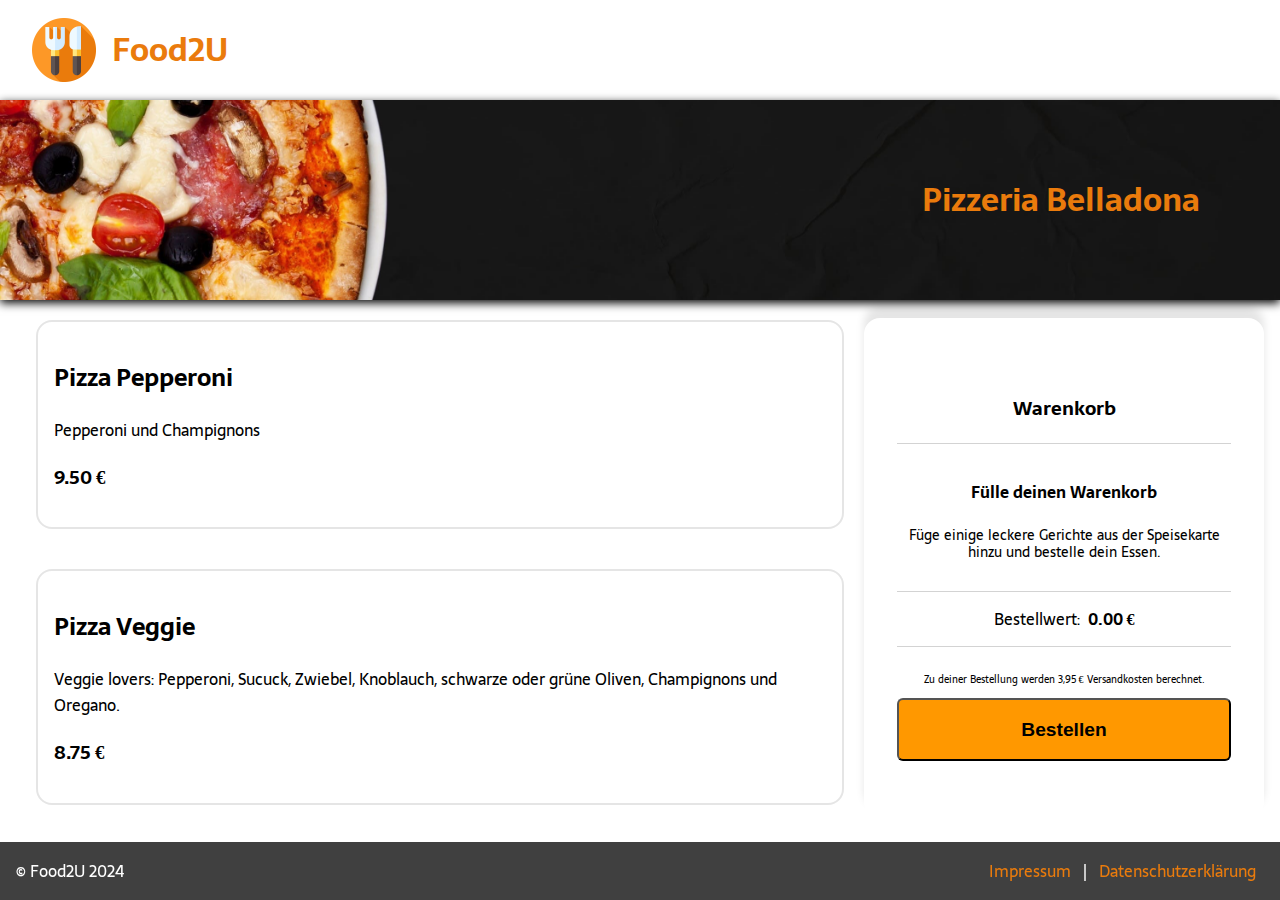
<file: index.html>
<!DOCTYPE html>
<html lang="en">
<head>
    <meta charset="UTF-8">
    <meta name="viewport" content="width=device-width, initial-scale=1.0">
    <title>Food2U</title>
    <link rel="stylesheet" href="style.css">
    <link rel="stylesheet" href="fonts.css">
    <script src="script.js"></script>
</head>
<body onload="render()">
   <div class="content" id="index"></div>
</body>
</html>
</file>
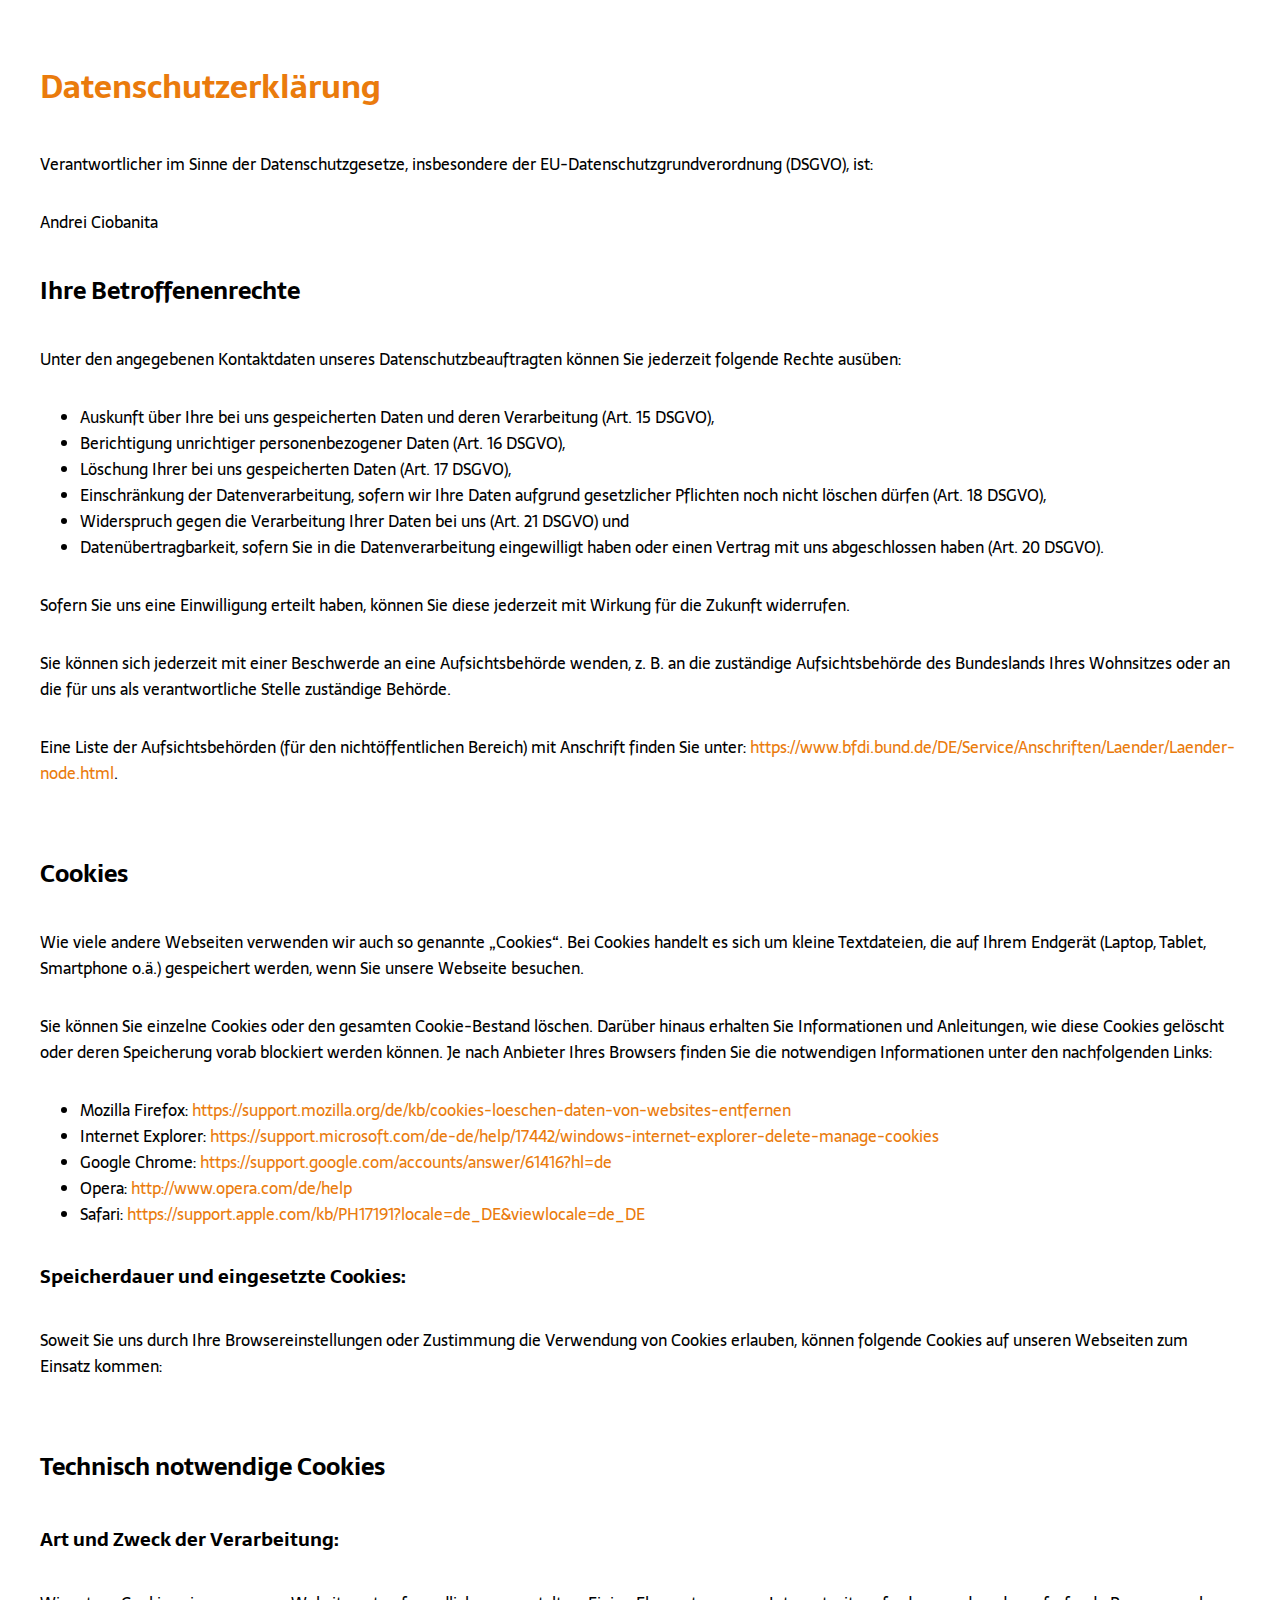
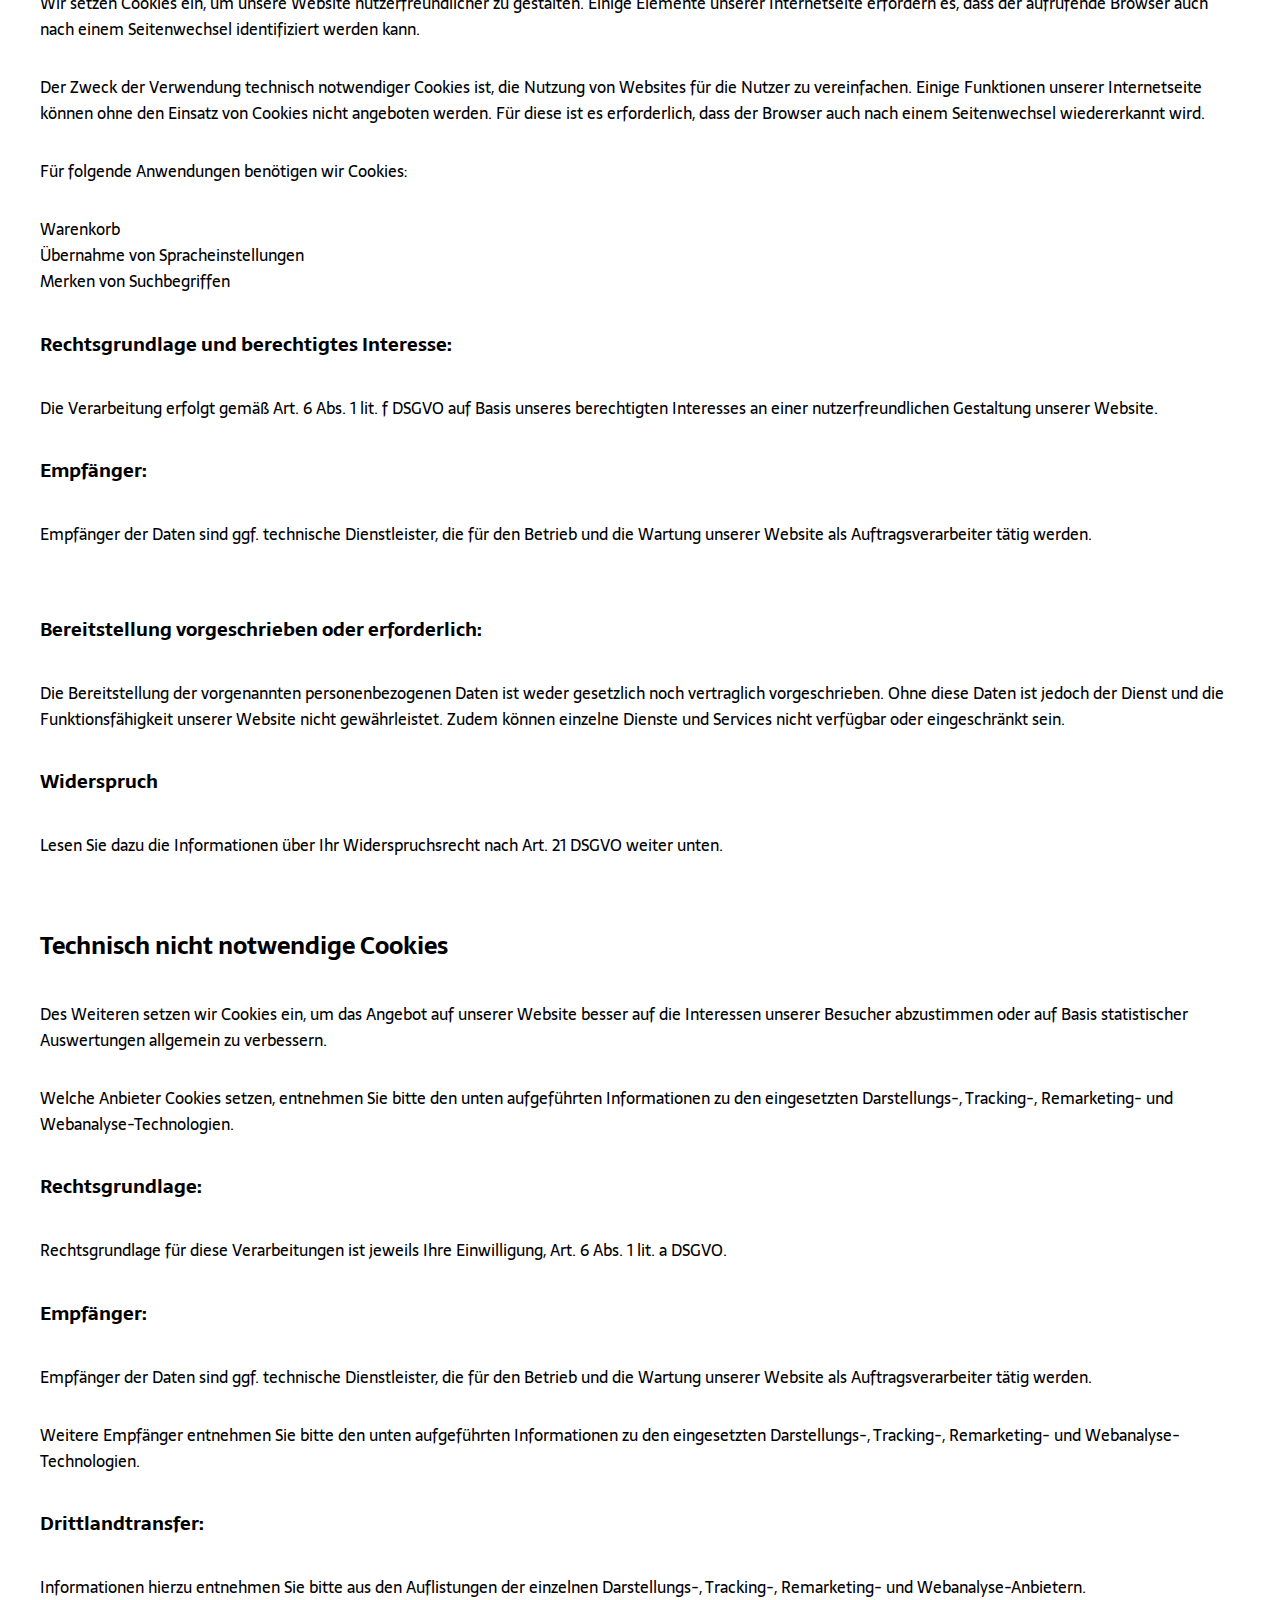
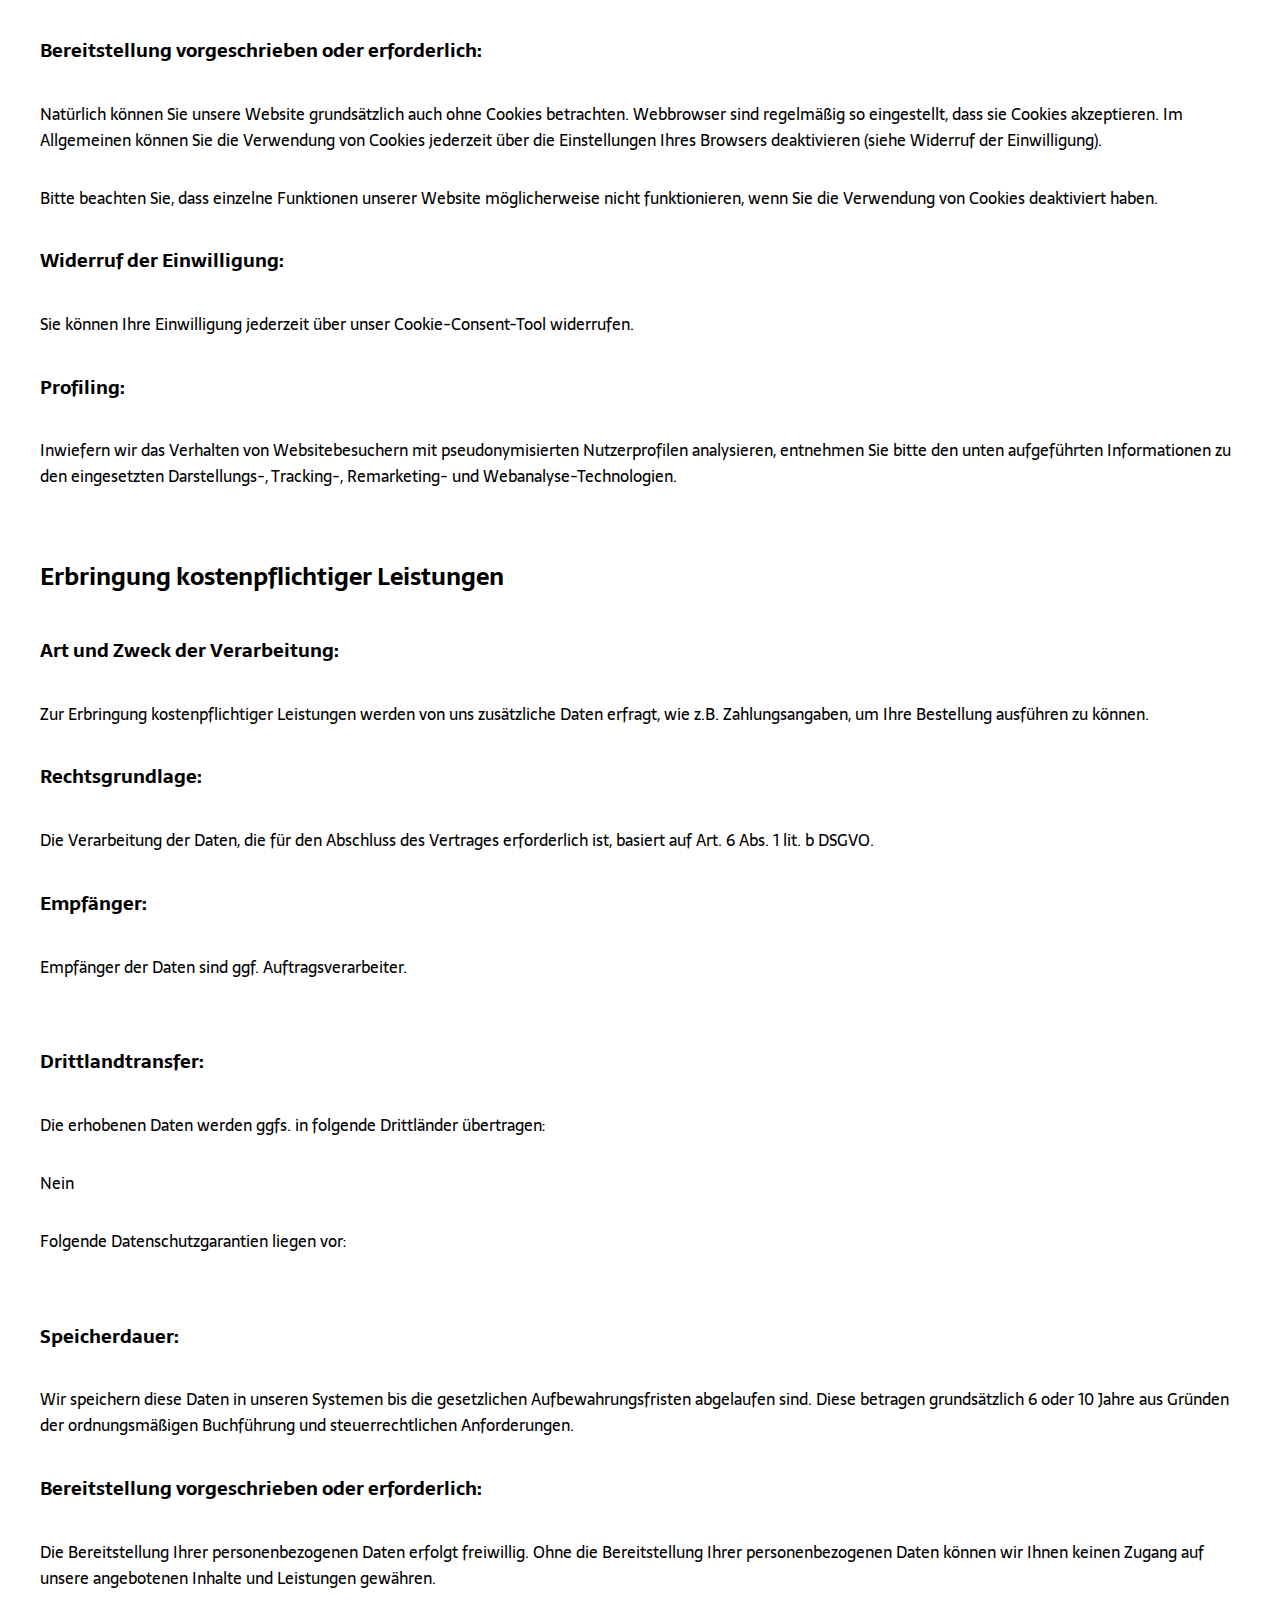
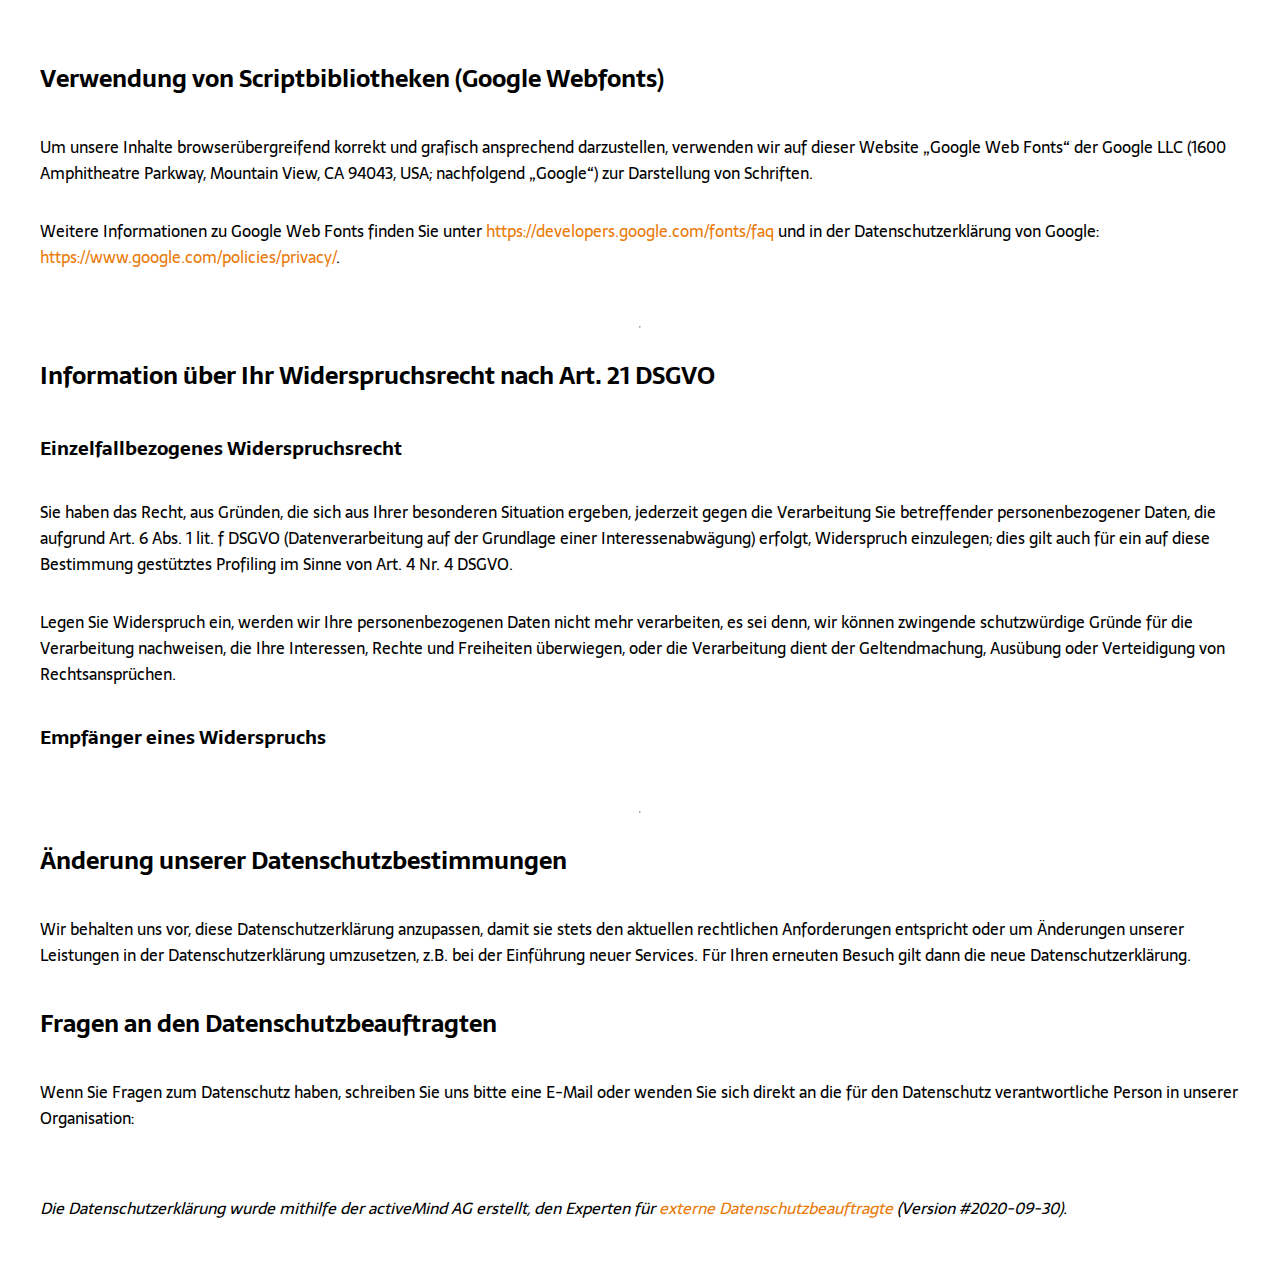
<file: datenschutz.html>
<!DOCTYPE html>
<html lang="en">

<head>
    <meta charset="UTF-8">
    <meta name="viewport" content="width=device-width, initial-scale=1.0">
    <title>Datenschutzerklärung</title>
    <link rel="stylesheet" href="legals.css">
    <link rel="stylesheet" href="fonts.css">
    <script src="script.js"></script>
</head>

<body>    
    <h1>Datenschutzerklärung</h1>
    <p>Verantwortlicher im Sinne der Datenschutzgesetze, insbesondere der EU-Datenschutzgrundverordnung (DSGVO), ist:
    </p>
    <p>Andrei Ciobanita</p>
    <h2>Ihre Betroffenenrechte</h2>
    <p>Unter den angegebenen Kontaktdaten unseres Datenschutzbeauftragten können Sie jederzeit folgende Rechte ausüben:
    </p>
    <ul>
        <li>Auskunft über Ihre bei uns gespeicherten Daten und deren Verarbeitung (Art. 15 DSGVO),</li>
        <li>Berichtigung unrichtiger personenbezogener Daten (Art. 16 DSGVO),</li>
        <li>Löschung Ihrer bei uns gespeicherten Daten (Art. 17 DSGVO),</li>
        <li>Einschränkung der Datenverarbeitung, sofern wir Ihre Daten aufgrund gesetzlicher Pflichten noch nicht
            löschen
            dürfen (Art. 18 DSGVO),</li>
        <li>Widerspruch gegen die Verarbeitung Ihrer Daten bei uns (Art. 21 DSGVO) und</li>
        <li>Datenübertragbarkeit, sofern Sie in die Datenverarbeitung eingewilligt haben oder einen Vertrag mit uns
            abgeschlossen haben (Art. 20 DSGVO).</li>
    </ul>
    <p>Sofern Sie uns eine Einwilligung erteilt haben, können Sie diese jederzeit mit Wirkung für die Zukunft
        widerrufen.
    </p>
    <p>Sie können sich jederzeit mit einer Beschwerde an eine Aufsichtsbehörde wenden, z. B. an die zuständige
        Aufsichtsbehörde des Bundeslands Ihres Wohnsitzes oder an die für uns als verantwortliche Stelle zuständige
        Behörde.
    </p>
    <p>Eine Liste der Aufsichtsbehörden (für den nichtöffentlichen Bereich) mit Anschrift finden Sie unter: <a
            href="https://www.bfdi.bund.de/DE/Service/Anschriften/Laender/Laender-node.html" target="_blank"
            rel="noopener nofollow">https://www.bfdi.bund.de/DE/Service/Anschriften/Laender/Laender-node.html</a>.</p>
    <p></p>
    <h2>Cookies</h2>
    <p>Wie viele andere Webseiten verwenden wir auch so genannte „Cookies“. Bei Cookies handelt es sich um kleine
        Textdateien, die auf Ihrem Endgerät (Laptop, Tablet, Smartphone o.ä.) gespeichert werden, wenn Sie unsere
        Webseite
        besuchen. </p>
    <p>Sie können Sie einzelne Cookies oder den gesamten Cookie-Bestand löschen. Darüber hinaus erhalten Sie
        Informationen
        und Anleitungen, wie diese Cookies gelöscht oder deren Speicherung vorab blockiert werden können. Je nach
        Anbieter
        Ihres Browsers finden Sie die notwendigen Informationen unter den nachfolgenden Links:</p>
    <ul>
        <li>Mozilla Firefox: <a href="https://support.mozilla.org/de/kb/cookies-loeschen-daten-von-websites-entfernen"
                target="_blank"
                rel="nofollow noopener">https://support.mozilla.org/de/kb/cookies-loeschen-daten-von-websites-entfernen</a>
        </li>
        <li>Internet Explorer: <a
                href="https://support.microsoft.com/de-de/help/17442/windows-internet-explorer-delete-manage-cookies"
                target="_blank"
                rel="nofollow noopener">https://support.microsoft.com/de-de/help/17442/windows-internet-explorer-delete-manage-cookies</a>
        </li>
        <li>Google Chrome: <a href="https://support.google.com/accounts/answer/61416?hl=de" target="_blank"
                rel="nofollow noopener">https://support.google.com/accounts/answer/61416?hl=de</a></li>
        <li>Opera: <a href="http://www.opera.com/de/help" target="_blank"
                rel="nofollow noopener">http://www.opera.com/de/help</a></li>
        <li>Safari: <a href="https://support.apple.com/kb/PH17191?locale=de_DE&viewlocale=de_DE" target="_blank"
                rel="nofollow noopener">https://support.apple.com/kb/PH17191?locale=de_DE&viewlocale=de_DE</a></li>
    </ul>
    <h3>Speicherdauer und eingesetzte Cookies:</h3>
    <p>Soweit Sie uns durch Ihre Browsereinstellungen oder Zustimmung die Verwendung von Cookies erlauben, können
        folgende
        Cookies auf unseren Webseiten zum Einsatz kommen:</p>
    <p></p>
    <h2>Technisch notwendige Cookies </h2>
    <h3>Art und Zweck der Verarbeitung: </h3>
    <p>Wir setzen Cookies ein, um unsere Website nutzerfreundlicher zu gestalten. Einige Elemente unserer Internetseite
        erfordern es, dass der aufrufende Browser auch nach einem Seitenwechsel identifiziert werden kann.</p>
    <p>Der Zweck der Verwendung technisch notwendiger Cookies ist, die Nutzung von Websites für die Nutzer zu
        vereinfachen.
        Einige Funktionen unserer Internetseite können ohne den Einsatz von Cookies nicht angeboten werden. Für diese
        ist es
        erforderlich, dass der Browser auch nach einem Seitenwechsel wiedererkannt wird.</p>
    <p>Für folgende Anwendungen benötigen wir Cookies:</p>
    <p>Warenkorb<br>Übernahme von Spracheinstellungen<br>Merken von Suchbegriffen</p>
    <h3>Rechtsgrundlage und berechtigtes Interesse: </h3>
    <p>Die Verarbeitung erfolgt gemäß Art. 6 Abs. 1 lit. f DSGVO auf Basis unseres berechtigten Interesses an einer
        nutzerfreundlichen Gestaltung unserer Website.</p>
    <h3>Empfänger: </h3>
    <p>Empfänger der Daten sind ggf. technische Dienstleister, die für den Betrieb und die Wartung unserer Website als
        Auftragsverarbeiter tätig werden.</p>
    <p></p>
    <h3>Bereitstellung vorgeschrieben oder erforderlich:</h3>
    <p>Die Bereitstellung der vorgenannten personenbezogenen Daten ist weder gesetzlich noch vertraglich vorgeschrieben.
        Ohne diese Daten ist jedoch der Dienst und die Funktionsfähigkeit unserer Website nicht gewährleistet. Zudem
        können
        einzelne Dienste und Services nicht verfügbar oder eingeschränkt sein.</p>
    <h3>Widerspruch</h3>
    <p>Lesen Sie dazu die Informationen über Ihr Widerspruchsrecht nach Art. 21 DSGVO weiter unten.</p>
    <p></p>
    <h2>Technisch nicht notwendige Cookies</h2>
    <p>Des Weiteren setzen wir Cookies ein, um das Angebot auf unserer Website besser auf die Interessen unserer
        Besucher
        abzustimmen oder auf Basis statistischer Auswertungen allgemein zu verbessern.</p>
    <p>Welche Anbieter Cookies setzen, entnehmen Sie bitte den unten aufgeführten Informationen zu den eingesetzten
        Darstellungs-, Tracking-, Remarketing- und Webanalyse-Technologien.</p>
    <h3>Rechtsgrundlage:</h3>
    <p>Rechtsgrundlage für diese Verarbeitungen ist jeweils Ihre Einwilligung, Art. 6 Abs. 1 lit. a DSGVO.</p>
    <h3>Empfänger:</h3>
    <p>Empfänger der Daten sind ggf. technische Dienstleister, die für den Betrieb und die Wartung unserer Website als
        Auftragsverarbeiter tätig werden. </p>
    <p>Weitere Empfänger entnehmen Sie bitte den unten aufgeführten Informationen zu den eingesetzten Darstellungs-,
        Tracking-, Remarketing- und Webanalyse-Technologien.</p>
    <h3>Drittlandtransfer:</h3>
    <p>Informationen hierzu entnehmen Sie bitte aus den Auflistungen der einzelnen Darstellungs-, Tracking-,
        Remarketing-
        und Webanalyse-Anbietern.</p>
    <h3>Bereitstellung vorgeschrieben oder erforderlich:</h3>
    <p>Natürlich können Sie unsere Website grundsätzlich auch ohne Cookies betrachten. Webbrowser sind regelmäßig so
        eingestellt, dass sie Cookies akzeptieren. Im Allgemeinen können Sie die Verwendung von Cookies jederzeit über
        die
        Einstellungen Ihres Browsers deaktivieren (siehe Widerruf der Einwilligung).</p>
    <p>Bitte beachten Sie, dass einzelne Funktionen unserer Website möglicherweise nicht funktionieren, wenn Sie die
        Verwendung von Cookies deaktiviert haben.</p>
    <h3>Widerruf der Einwilligung:</h3>
    <p>Sie können Ihre Einwilligung jederzeit über unser Cookie-Consent-Tool widerrufen. </p>
    <h3>Profiling:</h3>
    <p>Inwiefern wir das Verhalten von Websitebesuchern mit pseudonymisierten Nutzerprofilen analysieren, entnehmen Sie
        bitte den unten aufgeführten Informationen zu den eingesetzten Darstellungs-, Tracking-, Remarketing- und
        Webanalyse-Technologien.</p>
    <p></p>
    <h2>Erbringung kostenpflichtiger Leistungen</h2>
    <h3>Art und Zweck der Verarbeitung:</h3>
    <p>Zur Erbringung kostenpflichtiger Leistungen werden von uns zusätzliche Daten erfragt, wie z.B. Zahlungsangaben,
        um
        Ihre Bestellung ausführen zu können.</p>
    <h3>Rechtsgrundlage:</h3>
    <p>Die Verarbeitung der Daten, die für den Abschluss des Vertrages erforderlich ist, basiert auf Art. 6 Abs. 1 lit.
        b
        DSGVO.</p>
    <h3>Empfänger:</h3>
    <p>Empfänger der Daten sind ggf. Auftragsverarbeiter.</p>
    <p></p>
    <h3>Drittlandtransfer:</h3>
    <p>Die erhobenen Daten werden ggfs. in folgende Drittländer übertragen: </p>
    <p>Nein</p>
    <p>Folgende Datenschutzgarantien liegen vor: </p>
    <p></p>
    <h3>Speicherdauer:</h3>
    <p>Wir speichern diese Daten in unseren Systemen bis die gesetzlichen Aufbewahrungsfristen abgelaufen sind. Diese
        betragen grundsätzlich 6 oder 10 Jahre aus Gründen der ordnungsmäßigen Buchführung und steuerrechtlichen
        Anforderungen.</p>
    <h3>Bereitstellung vorgeschrieben oder erforderlich:</h3>
    <p>Die Bereitstellung Ihrer personenbezogenen Daten erfolgt freiwillig. Ohne die Bereitstellung Ihrer
        personenbezogenen
        Daten können wir Ihnen keinen Zugang auf unsere angebotenen Inhalte und Leistungen gewähren.</p>
    <p></p>
    <h2>Verwendung von Scriptbibliotheken (Google Webfonts)</h2>
    <p>Um unsere Inhalte browserübergreifend korrekt und grafisch ansprechend darzustellen, verwenden wir auf dieser
        Website
        „Google Web Fonts“ der Google LLC (1600 Amphitheatre Parkway, Mountain View, CA 94043, USA; nachfolgend
        „Google“)
        zur Darstellung von Schriften.</p>
    <p>Weitere Informationen zu Google Web Fonts finden Sie unter <a href="https://developers.google.com/fonts/faq"
            rel="noopener nofollow" target="_blank">https://developers.google.com/fonts/faq</a> und in der
        Datenschutzerklärung von Google: <a href="https://www.google.com/policies/privacy/" rel="noopener nofollow"
            target="_blank">https://www.google.com/policies/privacy/</a>.</p>
    <p></p>
    <hr>
    <h2>Information über Ihr Widerspruchsrecht nach Art. 21 DSGVO</h2>
    <h3>Einzelfallbezogenes Widerspruchsrecht</h3>
    <p>Sie haben das Recht, aus Gründen, die sich aus Ihrer besonderen Situation ergeben, jederzeit gegen die
        Verarbeitung
        Sie betreffender personenbezogener Daten, die aufgrund Art. 6 Abs. 1 lit. f DSGVO (Datenverarbeitung auf der
        Grundlage einer Interessenabwägung) erfolgt, Widerspruch einzulegen; dies gilt auch für ein auf diese Bestimmung
        gestütztes Profiling im Sinne von Art. 4 Nr. 4 DSGVO.</p>
    <p>Legen Sie Widerspruch ein, werden wir Ihre personenbezogenen Daten nicht mehr verarbeiten, es sei denn, wir
        können
        zwingende schutzwürdige Gründe für die Verarbeitung nachweisen, die Ihre Interessen, Rechte und Freiheiten
        überwiegen, oder die Verarbeitung dient der Geltendmachung, Ausübung oder Verteidigung von Rechtsansprüchen.</p>
    <h3>Empfänger eines Widerspruchs</h3>
    <p></p>
    <hr>
    <h2>Änderung unserer Datenschutzbestimmungen</h2>
    <p>Wir behalten uns vor, diese Datenschutzerklärung anzupassen, damit sie stets den aktuellen rechtlichen
        Anforderungen
        entspricht oder um Änderungen unserer Leistungen in der Datenschutzerklärung umzusetzen, z.B. bei der Einführung
        neuer Services. Für Ihren erneuten Besuch gilt dann die neue Datenschutzerklärung.</p>
    <h2>Fragen an den Datenschutzbeauftragten</h2>
    <p>Wenn Sie Fragen zum Datenschutz haben, schreiben Sie uns bitte eine E-Mail oder wenden Sie sich direkt an die für
        den
        Datenschutz verantwortliche Person in unserer Organisation:</p>
    <p></p>
    <p><em>Die Datenschutzerklärung wurde mithilfe der activeMind AG erstellt, den Experten für <a
                href="https://www.activemind.de/datenschutz/datenschutzbeauftragter/" target="_blank"
                rel="noopener">externe
                Datenschutzbeauftragte</a> (Version #2020-09-30).</em></p>
</body>
</html>
</file>
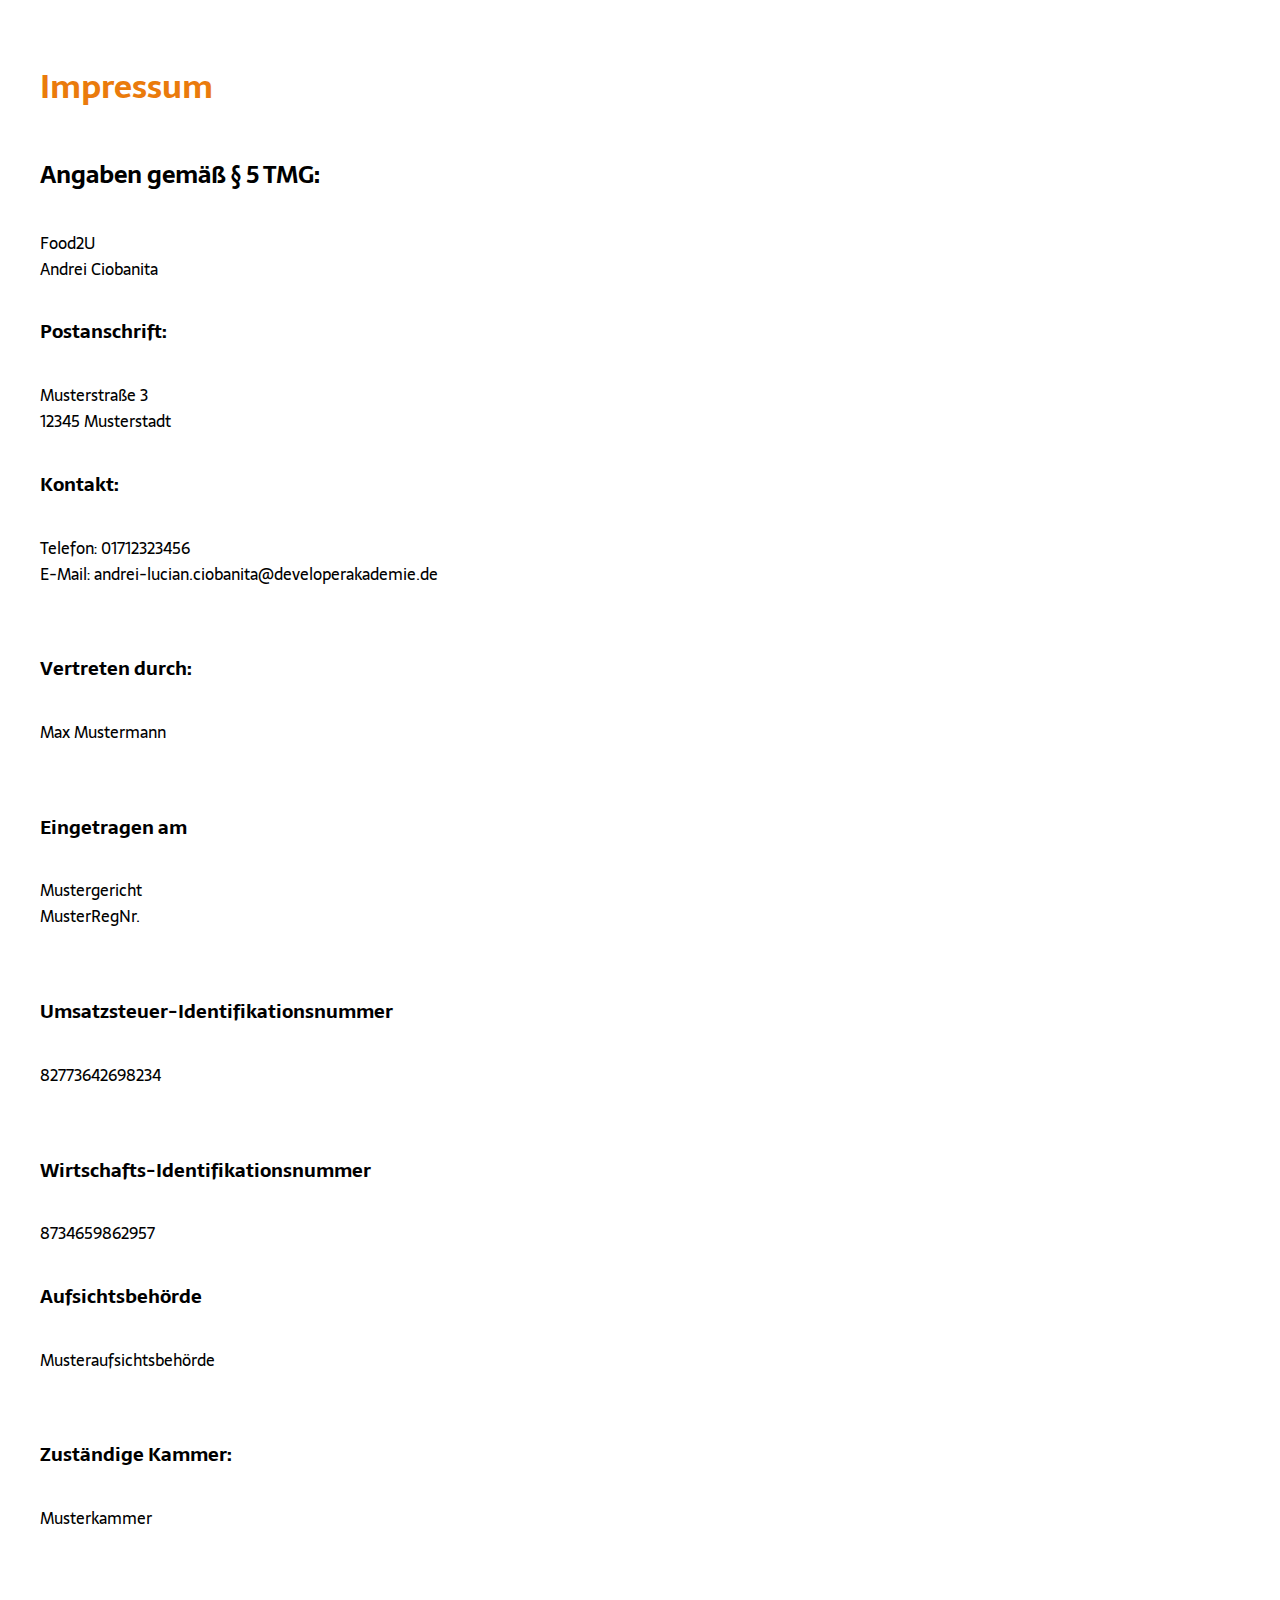
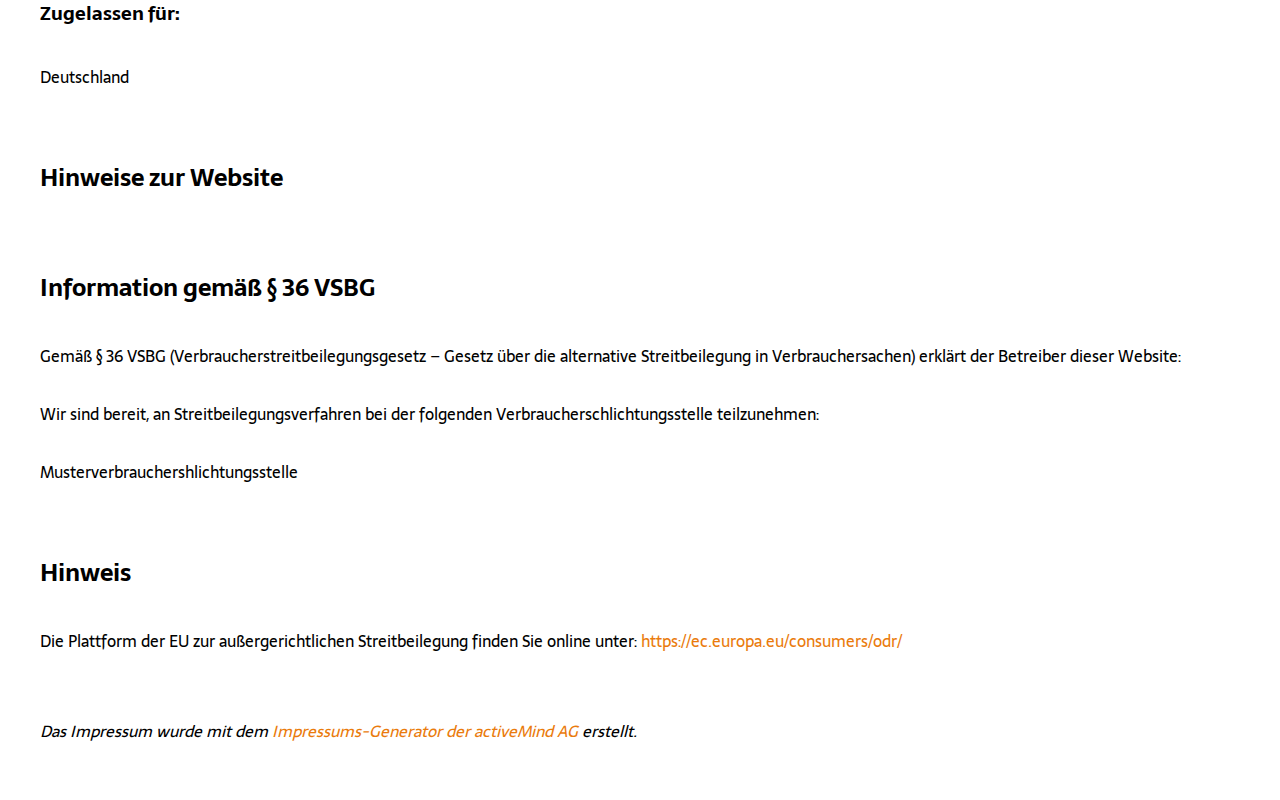
<file: impressum.html>
<!DOCTYPE html>
<html lang="en">

<head>
    <meta charset="UTF-8">
    <meta name="viewport" content="width=device-width, initial-scale=1.0">
    <title>Impressum</title>
    <link rel="stylesheet" href="legals.css">
    <link rel="stylesheet" href="fonts.css">
    <script src="script.js"></script>
</head>

<body>
    <h1>Impressum</h1>
    <h2>Angaben gemäß § 5 TMG:</h2>
    <p>Food2U<br>Andrei Ciobanita</p>
    <h3>Postanschrift:</h3>
    <p>Musterstraße 3<br>12345 Musterstadt<br></p>
    <h3>Kontakt:</h3>
    <p>Telefon: 01712323456<br>E-Mail: andrei-lucian.ciobanita@developerakademie.de</p>
    <p></p>
    <h3>Vertreten durch:</h3>
    <p>Max Mustermann<br></p>
    <p></p>
    <h3>Eingetragen am</h3>
    <p>Mustergericht<br>MusterRegNr.<br></p>
    <p></p>
    <h3>Umsatzsteuer-Identifikationsnummer</h3>
    <p>82773642698234<br></p>
    <p></p>
    <h3>Wirtschafts-Identifikationsnummer</h3>
    <p>8734659862957<br></p>
    <h3>Aufsichtsbehörde</h3>
    <p>Musteraufsichtsbehörde<br></p>
    <p></p>
    <h3>Zuständige Kammer:</h3>
    <p>Musterkammer<br></p>
    <p></p>
    <h3>Zugelassen für:</h3>
    <p>Deutschland<br></p>
    <p></p>
    <h2>Hinweise zur Website</h2>
    <p></p>
    <h2>Information gemäß § 36 VSBG</h2>
    <p>Gemäß § 36 VSBG (Verbraucherstreitbeilegungsgesetz – Gesetz über die alternative Streitbeilegung in
        Verbrauchersachen) erklärt der Betreiber dieser Website:</p>
    <p>Wir sind bereit, an Streitbeilegungsverfahren bei der folgenden Verbraucherschlichtungsstelle teilzunehmen:</p>
    <p>Musterverbrauchershlichtungsstelle</p>
    <p></p>
    <h2>Hinweis</h2>
    <p>Die Plattform der EU zur außergerichtlichen Streitbeilegung finden Sie online unter: <a
            href="https://ec.europa.eu/consumers/odr/">https://ec.europa.eu/consumers/odr/</a></p>
    <p></p>
    <p><em>Das Impressum wurde mit dem <a
                href="https://www.activemind.de/datenschutz/generatoren/impressum/">Impressums-Generator der activeMind
                AG</a> erstellt.</em></p>
</body>

</html>
</file>
<file: style.css>
body {
    margin: 0;
    font-family: 'Sarala';
    scroll-behavior: smooth;
    display: flex;
    flex-direction: column;
    scrollbar-width: none;
}

.content {
    display: flex;
    flex-direction: column;
    justify-content: center;
    overflow: hidden;
}

.header {
    position: relative;
    z-index: 9000;
    height: 100px;
    display: flex;
    width: 100%;
    max-width: -webkit-fill-available;
    flex-direction: row;
    flex-wrap: nowrap;
    align-content: center;
    justify-content: space-between;
    align-items: center;
    padding-inline: 16px;
    box-shadow: rgba(0, 0, 0, 1.1) 0px 3px 9px;
    background-color: #fff;
}

.wp-name {
    display: flex;
    flex-direction: row;
    flex-wrap: nowrap;
    justify-content: center;
    align-items: center;
    cursor: pointer;
}

.wp-name:hover {
    filter: brightness(110%);
    cursor: pointer;
}

.logo {
    width: 64px;
    padding-inline: 16px;
}

h1 {
    color: rgb(234, 123, 12);
}

.restaurant {
    z-index: 9000;
    width: 100%;
    height: 200px;
    display: flex;
    flex-direction: row;
    background-image: url(./img/pizza3.jpg);
    background-size: cover;
    background-position: center;
    background-repeat: no-repeat;
    box-shadow: rgba(0, 0, 0, 1.1) 0px 3px 9px;
    justify-content: flex-end;
    align-items: center;
}

.restName {
    padding-inline-end: 80px;
}

.mainArea {
    position: relative;
    display: flex;
    height: calc(100vh - 358px);
    font-size: 1em;
    line-height: normal;
    text-align: start;
    overflow: hidden;
}

.menusArea {
    margin-left: 16px;
    display: flex;
    flex-direction: column;
    height: calc(100vh - 358px);
    flex: 1;
    overflow: auto;
    scrollbar-width: none;
    -ms-overflow-style: -ms-autohiding-scrollbar;

    &::-webkit-scrollbar {
        display: none;
    }
}

.basketArea {
    float: right;
    width: 400px;
    height: calc(100vh - 400px);
    max-height: -webkit-fill-available;
    border-radius: 16px;
    background-color: #fff;
    box-shadow: 0px -11px 9px 0px rgba(0, 0, 0, .1);
    z-index: 5;
    margin-block: 18px;
    display: flex;
    flex-direction: column;
    flex-wrap: nowrap;
    justify-content: center;
    align-items: center;
    margin-right: 16px;
}

.basketStyle {
    display: flex;
    flex-direction: column;
    flex-wrap: nowrap;
    justify-content: center;
    align-items: center;
}

.items {
    display: flex;
    flex-direction: column;
    align-items: center;
    justify-content: center;
    overflow: auto;
    scrollbar-width: none;
    flex: 1;
}

.basketItem {
    flex: 1;
    width: max-content;
}

.infoBasket {
    display: flex;
    font-size: 14px;
    line-height: 17px;
    text-align: center;
    margin-bottom: 16px;
    flex: 1;
}

.b_value {
    display: flex;
    justify-content: center;
}

.message {
    font-size: x-small;
}

.spacer {
    height: 1px;
    width: 100%;
    background-color: lightgrey;
    margin-block: 14px;
}

.spacer1 {
    height: 1px;
    width: 100%;
    background-color: lightgrey;
    margin-bottom: 14px;
}

.spacer2 {
    height: 1px;
    width: 100%;
    background-color: lightgrey;
    margin-block: 14px;
}

.column {
    display: flex;
    flex-direction: column;
    width: 334px;
}

.basketColumn {
    overflow-y: scroll;
    scrollbar-width: none;
}

.card {
    display: flex;
    border: 2px solid rgba(0, 0, 0, 0.1);
    border-radius: 16px;
    margin: 20px;
    padding: 10px;
}

.card:hover {
    box-shadow: 0 8px 16px 0 rgba(0, 0, 0, 0.2), 0 6px 20px 0 rgba(0, 0, 0, 0.19);
    cursor: pointer;

    .addIcon {
        opacity: 100%;
    }
}

.menuDescription {
    flex: 1;
    padding: 6px;
}

.icon {
    width: 48px;
    height: 48px;
}

.addIcon {
    width: 48px;
    height: 48px;
    opacity: 0;
}

.addIcon:hover {
    filter: brightness(130%);
    scale: 1.05;
}

.btn {
    background-color: rgb(255, 152, 0);
    font-weight: 600;
    border-radius: 6px;
    font-size: larger;
    cursor: pointer;
    text-align: center;
    line-height: 3em;
    transition: all .2s ease-in-out;
    outline: none;
}

.btn:hover {
    filter: brightness(130%);
    box-shadow: 0 8px 16px 0 rgba(0, 0, 0, 0.2), 0 6px 20px 0 rgba(0, 0, 0, 0.19);
    scale: 1.05;
}

.footer {
    position: fixed;
    bottom: 0;
    left: 0;
    right: 0;
    display: flex;
    justify-content: space-between;
    align-items: center;
    z-index: 1;
    padding: 16px;
    color: #fff;
    background-color: rgba(0, 0, 0, 0.75);
}

.footer a {
    color: rgb(234, 123, 12);
    margin: 0 .5rem;
    text-decoration: none;
    transition: color .2s ease-in-out;
    cursor: pointer;
}

@media (max-width: 900px) {
    .mainArea {
        flex-flow: column-reverse nowrap;
        height: calc(100vh - 258px);
    }

    .basketArea {
        height: 300px;
        border: none;
        box-shadow: rgba(0, 0, 0, 1.1) 0px 3px 9px;
        margin-top: 0px;
        margin-bottom: 0px;
        width: 100%;
        border-radius: 0%;
    }

    .basketStyle {
        flex-direction: row;
        justify-content: space-around;
        align-items: stretch;
        font-size: 1em;
        width: -webkit-fill-available;
    }

    .addIcon {
        opacity: 100%;
    }

    .menusArea {
        margin-left: 0px;
    }

    .restaurant {
        height: 100px;
    }

    .restName {
        font-size: x-large;
        padding-inline-end: 32px;
    }

    .items {
        display: flex;
        flex-direction: column;
        flex-wrap: nowrap;
        margin-inline: 52px;
        align-items: center;
        height: 168px;
        margin-inline: 0px;
        width: max-content;
        max-width: fit-content;
    }

    .column {
        display: flex;
        flex-direction: column;
        justify-content: center;
        width: max-content;
        margin-inline: 15px
    }

    .spacer1 {
        display: none;
    }

    .spacer2 {
        display: none;
    }
}

@media (max-width: 635px) {

    body {
        font-size: 16px;
    }

    .header {
        height: 80px;
    }

    .mainArea {
        height: calc(100vh - 230px);
    }

    .basketStyle {
        justify-content: space-around;
        width: 100vw;
    }

    .basketArea {
        height: 270px;
        margin-right: 0px;
        margin-bottom: 0px;
    }

    .column {
        max-width: min-content;
        margin-inline: 8px;
        justify-content: center;
    }

    .basketArea {
        max-width: -webkit-fill-available;
    }

    .basketColumn {
        width: fit-content;
    }

    .footer {
        font-size: 12px;
    }
}
</file>
<file: fonts.css>
/* sarala-regular - latin */
@font-face {
    font-display: swap;
    /* Check https://developer.mozilla.org/en-US/docs/Web/CSS/@font-face/font-display for other options. */
    font-family: 'Sarala';
    font-style: normal;
    font-weight: 400;
    src: url('./fonts/sarala-v12-latin-regular.woff2') format('woff2');
    /* Chrome 36+, Opera 23+, Firefox 39+, Safari 12+, iOS 10+ */
}

/* sarala-700 - latin */
@font-face {
    font-display: swap;
    /* Check https://developer.mozilla.org/en-US/docs/Web/CSS/@font-face/font-display for other options. */
    font-family: 'Sarala';
    font-style: normal;
    font-weight: 700;
    src: url('./fonts/sarala-v12-latin-700.woff2') format('woff2');
    /* Chrome 36+, Opera 23+, Firefox 39+, Safari 12+, iOS 10+ */
}
</file>
<file: legals.css>
body {
    font-family: 'Sarala';
    scroll-behavior: smooth;
    display: flex;
    flex-direction: column;
    scrollbar-width: none;
    padding: 32px;
}

h1 {
    color: rgb(234, 123, 12);
}

a:-webkit-any-link {
    text-decoration: none;
    color: rgb(234, 123, 12);
    cursor: pointer;
}

a:-webkit-any-link:hover {
font-weight: bold;
}
</file>
